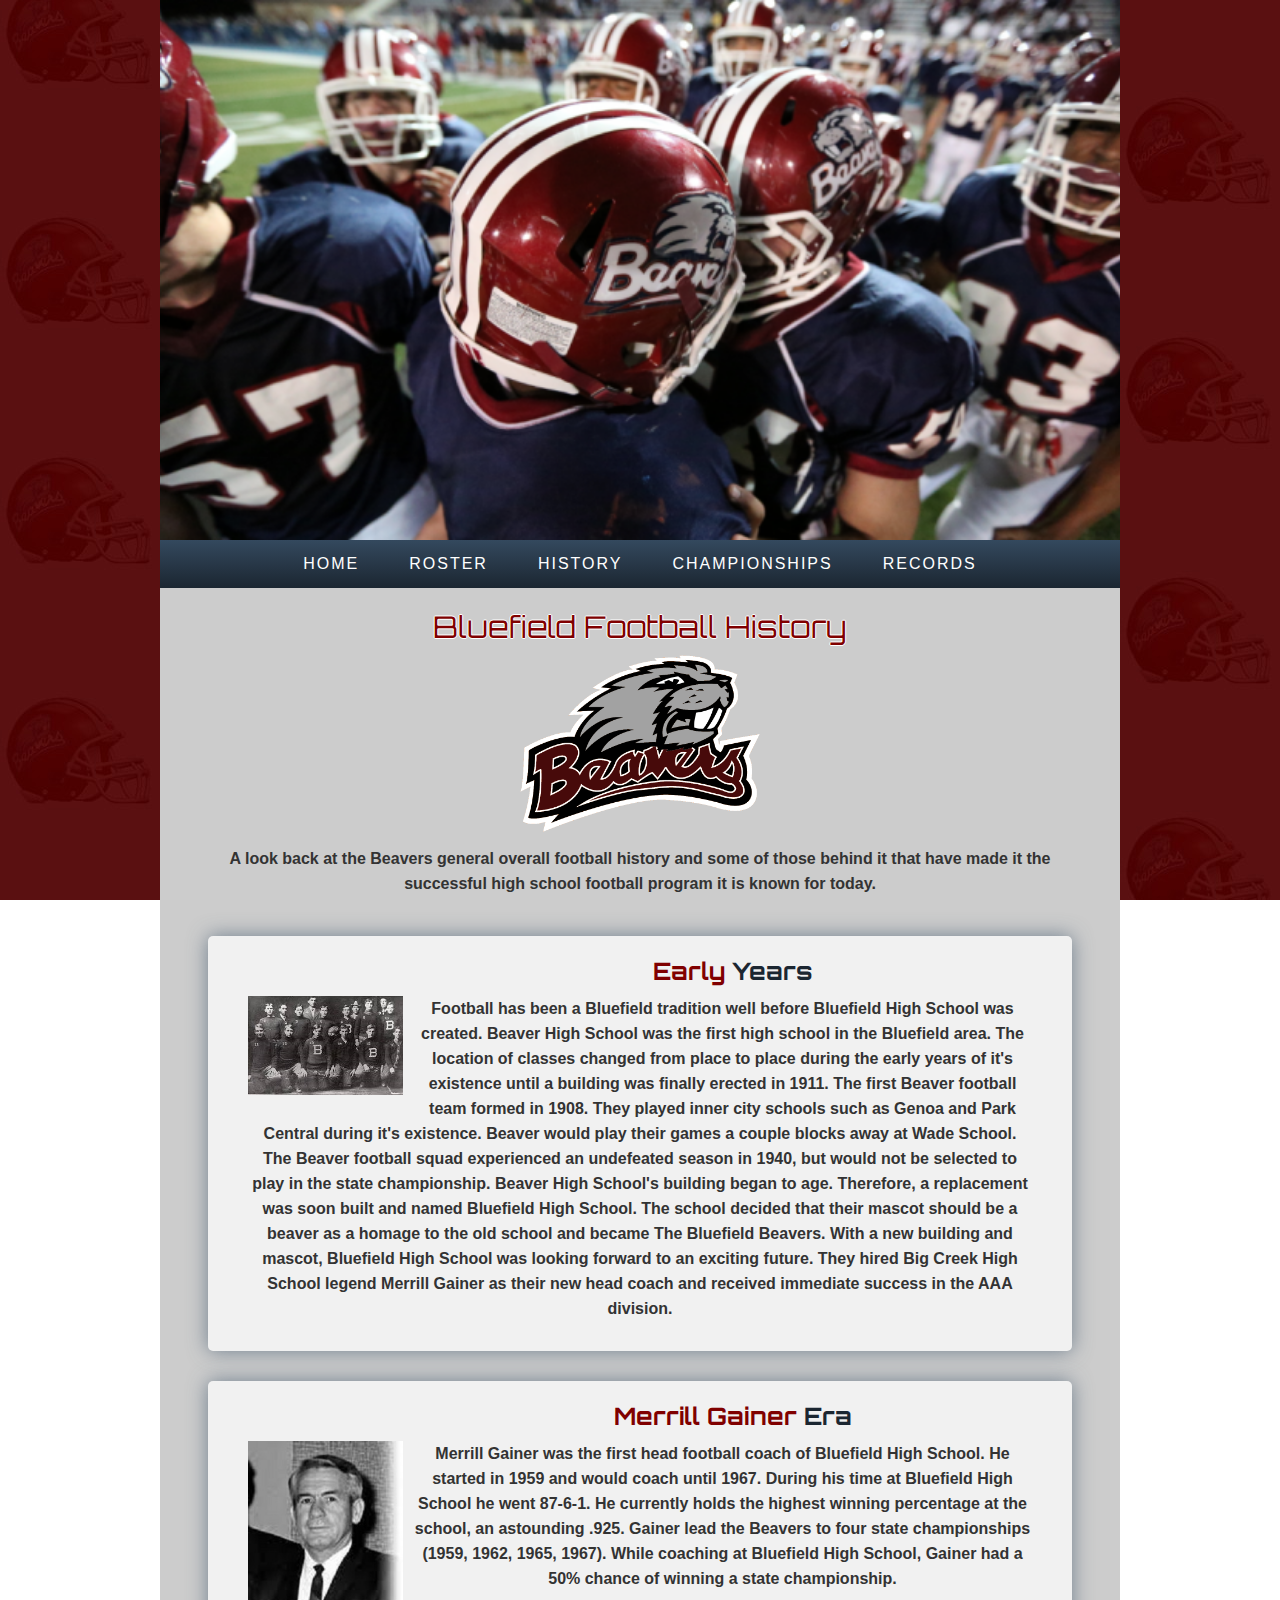
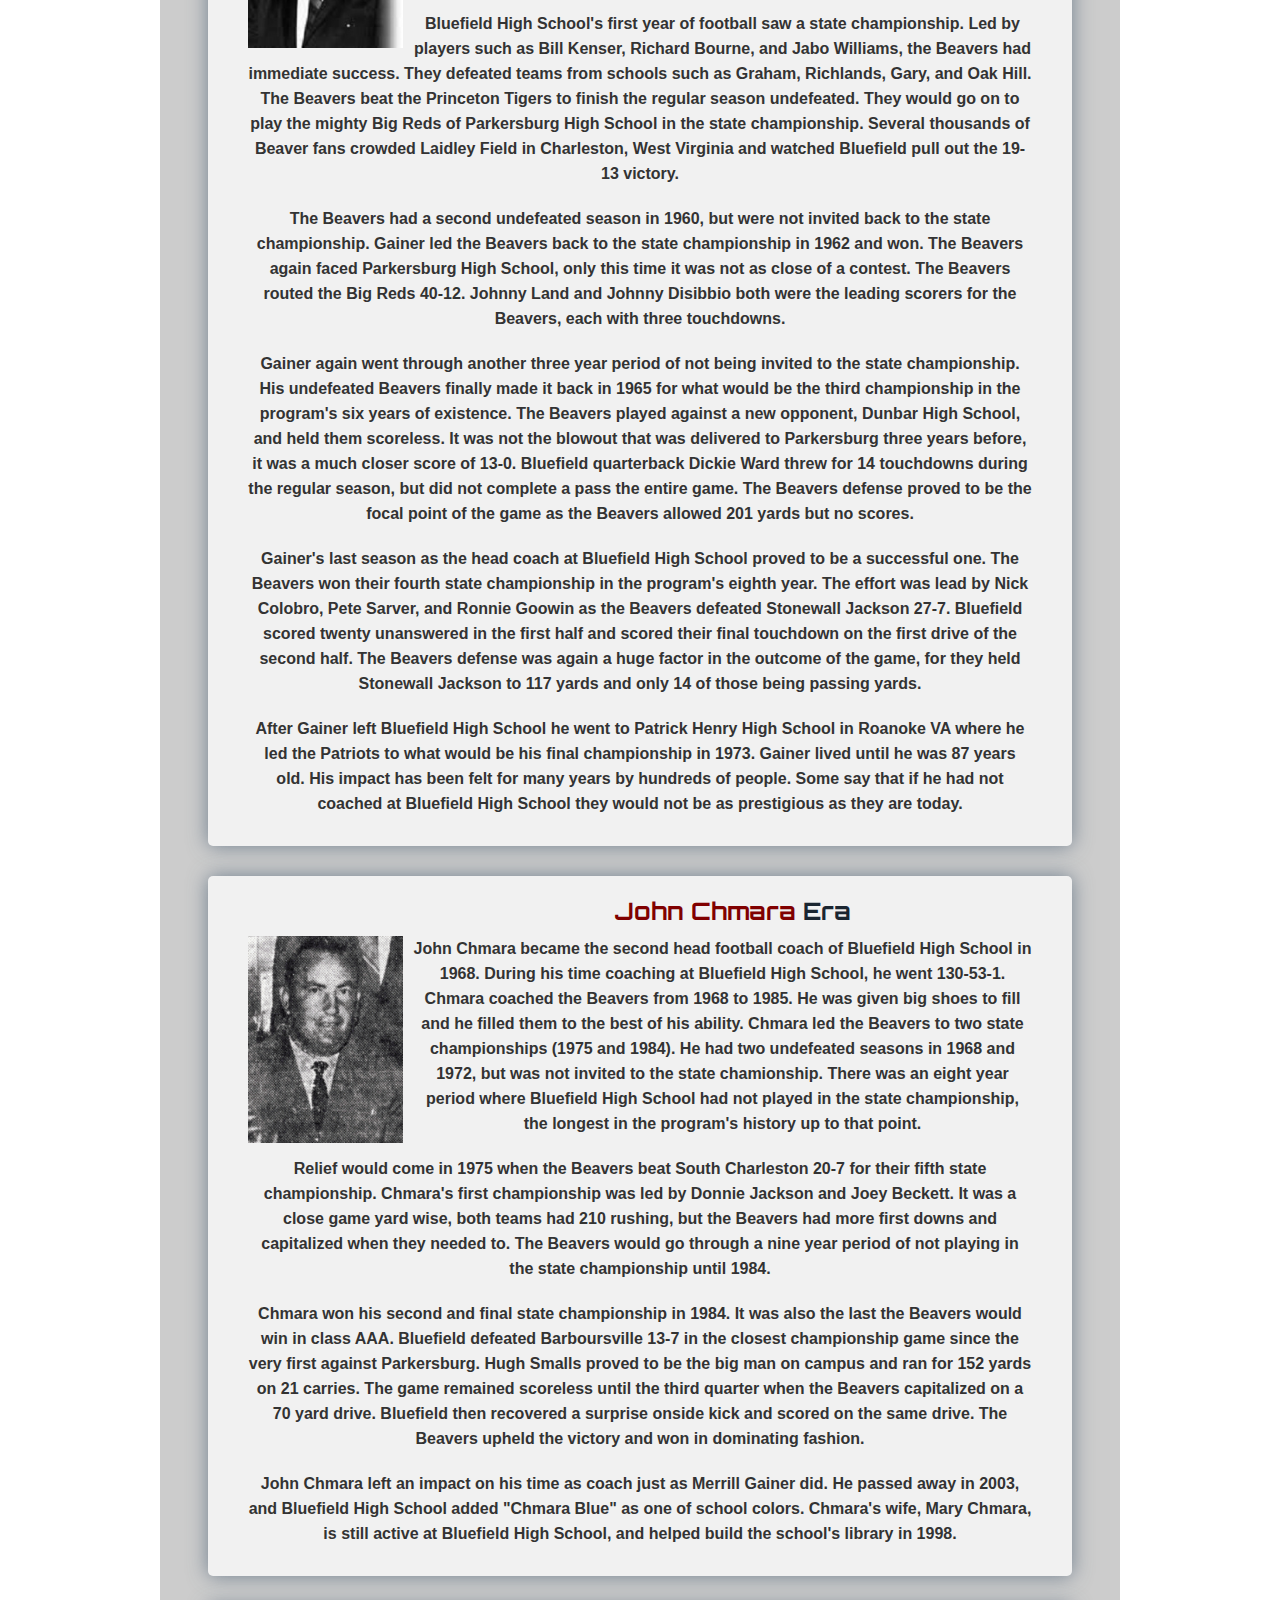
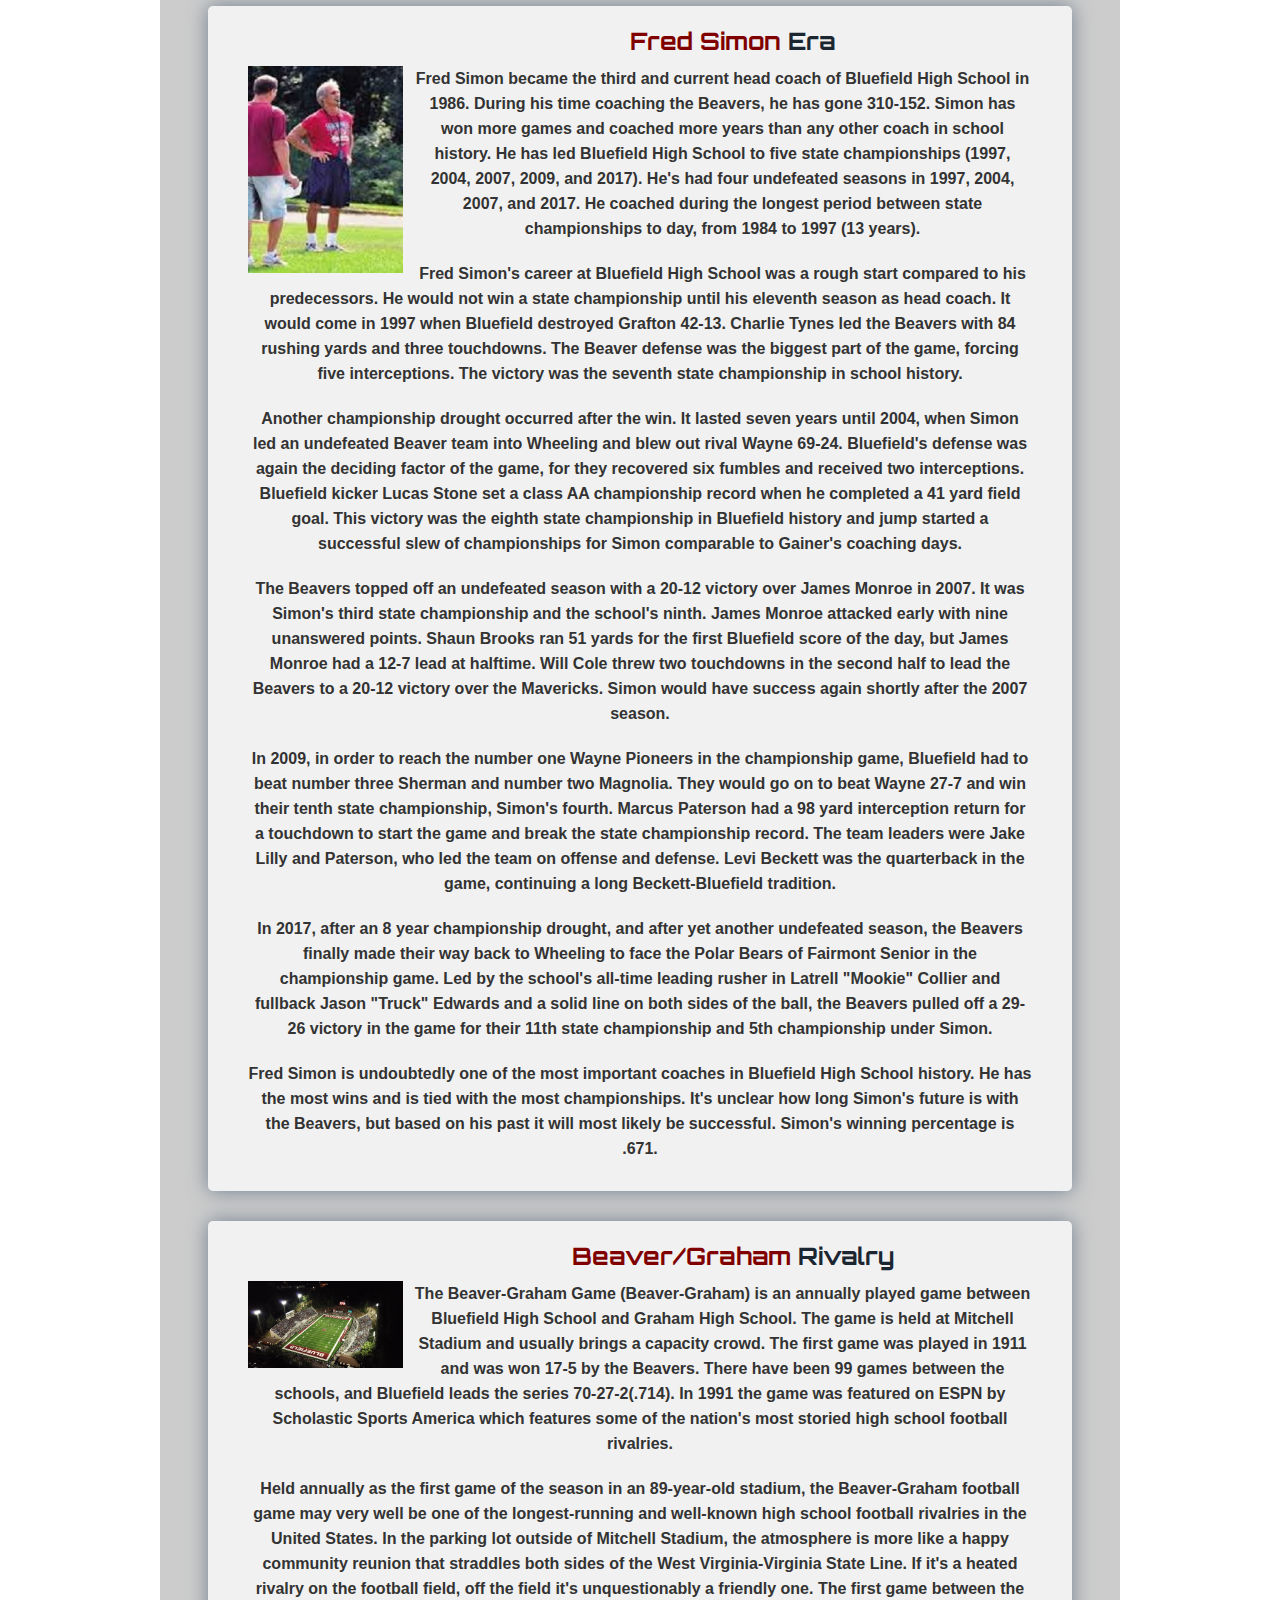
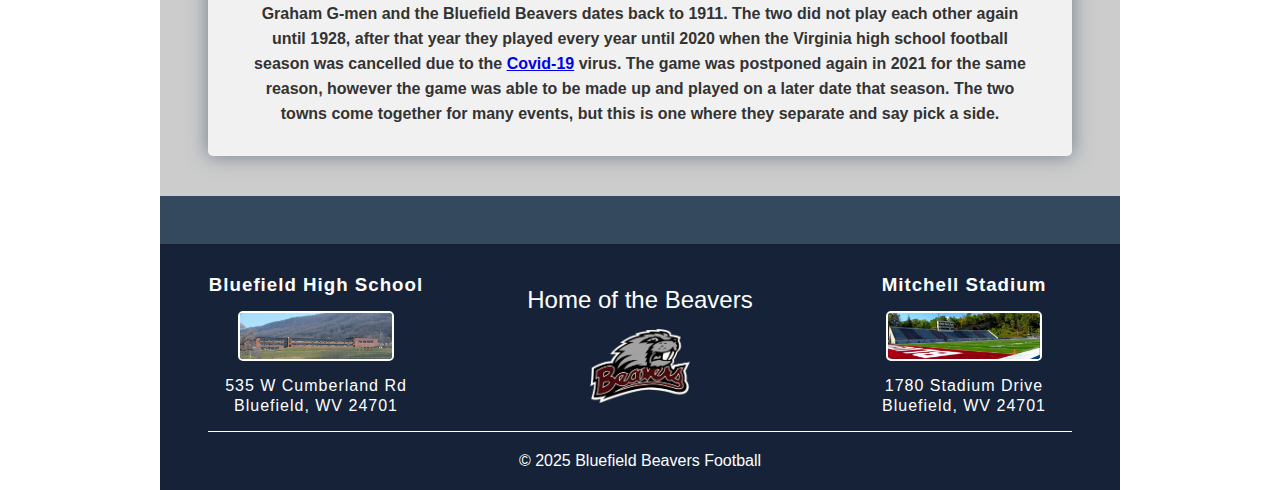
<file: history.htm>
<!DOCTYPE html>
<html lang="en">
  <head>
    <meta charset="UTF-8">
    <meta name="viewport" content="width=device-width, initial-scale=1.0">
    <meta http-equiv="X-UA-Compatible" content="ie=edge">
    <link rel="stylesheet" href="https://use.fontawesome.com/releases/v5.8.2/css/all.css"
    integrity="sha384-oS3vJWv+0UjzBfQzYUhtDYW+Pj2yciDJxpsK1OYPAYjqT085Qq/1cq5FLXAZQ7Ay"
    crossorigin="anonymous">
    <link rel="stylesheet" href="css/football.css">
    <title>Bluefield Beavers Football History</title>
  </head>
  <body>
     <!-- Header -->
    <div class="header-title"></div>
    <header class="main-header"></header>

    <!-- Navbar -->
    <nav>
      <div class="nav-container">
        <div class="btn" id="hamburger">
          <div class="bar"></div>
          <div class="bar"></div>
          <div class="bar"></div>
        </div>
      </div>
      <ul class="nav-links">
        <li><a href="index.htm" id="page">Home</a></li>
        <li><a href="roster.htm" id="page">Roster</a></li>
        <li><a href="history.htm" id="page">History</a></li>
        <li><a href="champions.htm" id="page">Championships</a></li>
         <li><a href="records.htm" id="page">Records</a></li>
      </ul>
    </nav>

    <section class="main-container">
      <h1>Bluefield Football History</h1> 
      <img src="Images/beavers-logo.png">
      <p class="general">
        A look back at the Beavers general overall football history and some of those behind it that have
        made it the successful high school football program it is known for today.
      </p>
 
      <div class="card">
        <img src="Images/early.jfif" class="img">
        <div>
          <h2>Early <span class="navy">Years</span></h2>
          <p>
            Football has been a Bluefield tradition well before Bluefield High School was created. Beaver
            High School was the first high school in the Bluefield area. The location of classes changed 
            from place to place during the early years of it's existence until a building was finally 
            erected in 1911. The first Beaver football team formed in 1908. They played inner city schools
            such as Genoa and Park Central during it's existence. Beaver would play their games a couple
            blocks away at Wade School. The Beaver football squad experienced an undefeated season in 1940, 
            but would not be selected to play in the state championship. Beaver High School's building
            began to age. Therefore, a replacement was soon built and named Bluefield High School. The 
            school decided that their mascot should be a beaver as a homage to the old school and became 
            The Bluefield Beavers. With a new building and mascot, Bluefield High School was looking 
            forward to an exciting future. They hired Big Creek High School legend Merrill Gainer as their
            new head coach and received immediate success in the AAA division.
          </p>
        </div>
      </div>

      <div class="card">
        <img src="Images/gainer.jpg">
        <div>
          <h2>Merrill Gainer <span class="navy">Era</span></h2>
          <p>
            Merrill Gainer was the first head football coach of Bluefield High School. He started in 1959
            and would coach until 1967. During his time at Bluefield High School he went 87-6-1. He 
            currently holds the highest winning percentage at the school, an astounding .925. Gainer lead
            the Beavers to four state championships (1959, 1962, 1965, 1967). While coaching at Bluefield 
            High School, Gainer had a 50% chance of winning a state championship.
          </p>
          <p>
            Bluefield High School's first year of football saw a state championship. Led by players such
            as Bill Kenser, Richard Bourne, and Jabo Williams, the Beavers had immediate success. They 
            defeated teams from schools such as Graham, Richlands, Gary, and Oak Hill. The Beavers beat
            the Princeton Tigers to finish the regular season undefeated. They would go on to play the
            mighty Big Reds of Parkersburg High School in the state championship. Several thousands of
            Beaver fans crowded Laidley Field in Charleston, West Virginia and watched Bluefield pull out
            the 19-13 victory.
          </p>
          <p>
            The Beavers had a second undefeated season in 1960, but were not invited back to the state 
            championship. Gainer led the Beavers back to the state championship in 1962 and won. The
            Beavers again faced Parkersburg High School, only this time it was not as close of a contest. 
            The Beavers routed the Big Reds 40-12. Johnny Land and Johnny Disibbio both were the leading 
            scorers for the Beavers, each with three touchdowns.
          </p>
          <p>
            Gainer again went through another three year period of not being invited to the state 
            championship. His undefeated Beavers finally made it back in 1965 for what would be the third
            championship in the program's six years of existence. The Beavers played against a new opponent, 
            Dunbar High School, and held them scoreless. It was not the blowout that was delivered to 
            Parkersburg three years before, it was a much closer score of 13-0. Bluefield quarterback 
            Dickie Ward threw for 14 touchdowns during the regular season, but did not complete a pass the
            entire game. The Beavers defense proved to be the focal point of the game as the Beavers allowed
            201 yards but no scores.
          </p>
          <p>
            Gainer's last season as the head coach at Bluefield High School proved to be a successful one.
            The Beavers won their fourth state championship in the program's eighth year. The effort was 
            lead by Nick Colobro, Pete Sarver, and Ronnie Goowin as the Beavers defeated Stonewall Jackson
            27-7. Bluefield scored twenty unanswered in the first half and scored their final touchdown on
            the first drive of the second half. The Beavers defense was again a huge factor in the outcome
            of the game, for they held Stonewall Jackson to 117 yards and only 14 of those being passing 
            yards.
          </p>
          <p>
            After Gainer left Bluefield High School he went to Patrick Henry High School in Roanoke VA 
            where he led the Patriots to what would be his final championship in 1973. Gainer lived until 
            he was 87 years old. His impact has been felt for many years by hundreds of people. Some say 
            that if he had not coached at Bluefield High School they would not be as prestigious as they 
            are today.
          </p>
        </div>
      </div>

      <div class="card">
        <img src="Images/chmara.png">
        <div>
          <h2>John Chmara <span class="navy">Era</span></h2>
          <p>
            John Chmara became the second head football coach of Bluefield High School in 1968. During
            his time coaching at Bluefield High School, he went 130-53-1. Chmara coached the Beavers from
            1968 to 1985. He was given big shoes to fill and he filled them to the best of his ability.
            Chmara led the Beavers to two state championships (1975 and 1984). He had two undefeated 
            seasons in 1968 and 1972, but was not invited to the state chamionship. There was an eight
            year period where Bluefield High School had not played in the state championship, the longest
            in the program's history up to that point.
          </p>
          <p>
            Relief would come in 1975 when the Beavers beat South Charleston 20-7 for their fifth state
            championship. Chmara's first championship was led by Donnie Jackson and Joey Beckett. It was
            a close game yard wise, both teams had 210 rushing, but the Beavers had more first downs and
            capitalized when they needed to. The Beavers would go through a nine year period of not 
            playing in the state championship until 1984.
          </p>
          <p>
            Chmara won his second and final state championship in 1984. It was also the last the Beavers
            would win in class AAA. Bluefield defeated Barboursville 13-7 in the closest championship 
            game since the very first against Parkersburg. Hugh Smalls proved to be the big man on campus
            and ran for 152 yards on 21 carries. The game remained scoreless until the third quarter when
            the Beavers capitalized on a 70 yard drive. Bluefield then recovered a surprise onside kick
            and scored on the same drive. The Beavers upheld the victory and won in dominating fashion.
          </p>
          <p>
            John Chmara left an impact on his time as coach just as Merrill Gainer did. He passed away 
            in 2003, and Bluefield High School added "Chmara Blue" as one of school colors. Chmara's
            wife, Mary Chmara, is still active at Bluefield High School, and helped build the school's 
            library in 1998.
          </p>
        </div>
      </div>

      <div class="card">
        <img src="Images/simon.jpg">
        <div>
          <h2>Fred Simon <span class="navy">Era</span></h2>
          <p>
            Fred Simon became the third and current head coach of Bluefield High School in 1986. During 
            his time coaching the Beavers, he has gone 310-152. Simon has won more games and coached 
            more years than any other coach in school history. He has led Bluefield High School to five
            state championships (1997, 2004, 2007, 2009, and 2017). He's had four undefeated seasons in
            1997, 2004, 2007, and 2017. He coached during the longest period between state championships
            to day, from 1984 to 1997 (13 years).
          </p>
          <p>
            Fred Simon's career at Bluefield High School was a rough start compared to his predecessors.
            He would not win a state championship until his eleventh season as head coach. It would come
            in 1997 when Bluefield destroyed Grafton 42-13. Charlie Tynes led the Beavers with 84 rushing
            yards and three touchdowns. The Beaver defense was the biggest part of the game, forcing five
            interceptions. The victory was the seventh state championship in school history.
          </p>
          <p>
            Another championship drought occurred after the win. It lasted seven years until 2004, when
            Simon led an undefeated Beaver team into Wheeling and blew out rival Wayne 69-24. Bluefield's
            defense was again the deciding factor of the game, for they recovered six fumbles and received
            two interceptions. Bluefield kicker Lucas Stone set a class AA championship record when he 
            completed a 41 yard field goal. This victory was the eighth state championship in Bluefield
            history and jump started a successful slew of championships for Simon comparable to Gainer's
            coaching days.
          </p>
          <p>
            The Beavers topped off an undefeated season with a 20-12 victory over James Monroe in 2007.
            It was Simon's third state championship and the school's ninth. James Monroe attacked early 
            with nine unanswered points. Shaun Brooks ran 51 yards for the first Bluefield score of the 
            day, but James Monroe had a 12-7 lead at halftime. Will Cole threw two touchdowns in the 
            second half to lead the Beavers to a 20-12 victory over the Mavericks. Simon would have 
            success again shortly after the 2007 season.
          </p>
          <p>
            In 2009, in order to reach the number one Wayne Pioneers in the championship game, Bluefield
            had to beat number three Sherman and number two Magnolia. They would go on to beat Wayne 27-7
            and win their tenth state championship, Simon's fourth. Marcus Paterson had a 98 yard 
            interception return for a touchdown to start the game and break the state championship record.
            The team leaders were Jake Lilly and Paterson, who led the team on offense and defense. Levi
            Beckett was the quarterback in the game, continuing a long Beckett-Bluefield tradition.
          </p>
          <p>
            In 2017, after an 8 year championship drought, and after yet another undefeated season, the
            Beavers finally made their way back to Wheeling to face the Polar Bears of Fairmont Senior in
            the championship game. Led by the school's all-time leading rusher in Latrell "Mookie" Collier
            and fullback Jason "Truck" Edwards and a solid line on both sides of the ball, the Beavers
            pulled off a 29-26 victory in the game for their 11th state championship and 5th championship
            under Simon.
          </p>
          <p>
            Fred Simon is undoubtedly one of the most important coaches in Bluefield High School history.
            He has the most wins and is tied with the most championships. It's unclear how long Simon's
            future is with the Beavers, but based on his past it will most likely be successful. Simon's
            winning percentage is .671.
          </p>
        </div>
      </div>

      <div class="card">
        <img src="Images/mitchell.jpg" class="img">
        <div>
          <h2>Beaver/Graham <span class="navy">Rivalry</span></h2>
          <p>
            The Beaver-Graham Game (Beaver-Graham) is an annually played game between Bluefield High School
            and Graham High School. The game is held at Mitchell Stadium and usually brings a capacity 
            crowd. The first game was played in 1911 and was won 17-5 by the Beavers. There have been 99
            games between the schools, and Bluefield leads the series 70-27-2(.714). In 1991 the game was
            featured on ESPN by Scholastic Sports America which features some of the nation's most storied
            high school football rivalries.
          </p>
          <p>
            Held annually as the first game of the season in an 89-year-old stadium, the Beaver-Graham
            football game may very well be one of the longest-running and well-known high school 
            football rivalries in the United States. In the parking lot outside of Mitchell Stadium, the
            atmosphere is more like a happy community reunion that straddles both sides of the West 
            Virginia-Virginia State Line. If it's a heated rivalry on the football field, off the field
            it's unquestionably a friendly one. The first game between the Graham G-men and the 
            Bluefield Beavers dates back to 1911. The two did not play each other again until 1928, 
            after that year they played every year until 2020 when the Virginia high school football 
            season was cancelled due to the <a href="https://www.who.int/health-topics/coronavirus#tab=tab_1" target="_blank">Covid-19</a> 
            virus. The game was postponed again in 2021 for the same reason, however the game was able
            to be made up and played on a later date that season. The two towns come together for many
            events, but this is one where they separate and say pick a side.
          </p>
        </div>
      </div>
    </section>
    
    <section class="icons-section">
      <div class="social-icons">
        <a href="https://www.facebook.com/Bluefield-Beavers-Football-112296280606404" target="_blank">
          <i class="fab fa-facebook-square fa-2x"></i>
        </a>
        <a href="https://twitter.com/beavernationfb?lang=en" target="_blank">
          <i class="fab fa-twitter-square fa-2x"></i>
        </a>
        <a href="https://www.youtube.com/user/fsimon12/videos" target="_blank">
          <i class="fab fa-youtube-square fa-2x"></i>
        </a>
      </div>
    </section>

    <!-- Footer -->
    <section class="footer">
      <div class="footer-top">
        <div class="footer-motto">
          <div class="address">
            <h3>Bluefield High School</h3>
            <img src="Images/bhs.jpg" alt="Bluefield High School">
            <p>535 W Cumberland Rd</p>
            <p>Bluefield, WV 24701</p>
          </div>
          <div class="footer-image">
            <h2>Home of the Beavers</h2>
            <img src="Images/beavers-logo.png" alt="Beavers Logo">
          </div>
          <div class="address">
            <h3>Mitchell Stadium</h3>
            <img src="Images/mitchell-4.jpg" alt="Mitchell Stadium">
            <p>1780 Stadium Drive</p>
            <p>Bluefield, WV 24701</p>
          </div>
        </div>
        <div class="footer-bottom">
          <p>&copy 2025 Bluefield Beavers Football</p>
        </div>
      </div>
    </section>

    <!-- Javascript --> 
    <script src="js/script.js"></script>
    
  </body>
</html>
</file>
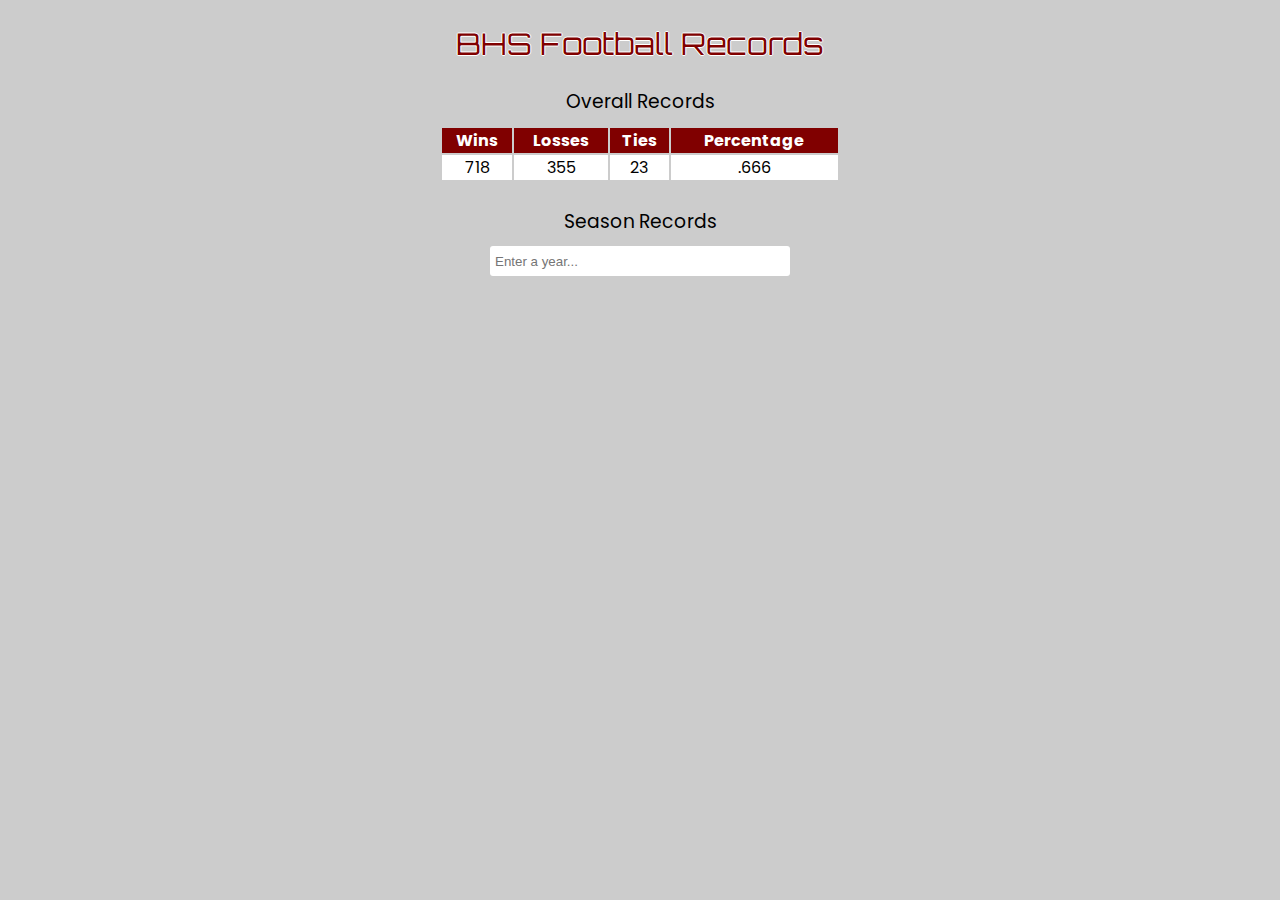
<file: records.htm>
<!DOCTYPE html>
<html lang="en">
  <head>
    <meta charset="UTF-8">
    <meta name="viewport" content="width=device-width, initial-scale=1.0">
    <meta http-equiv="X-UA-Compatible" content="ie=edge">
    <link rel="stylesheet" href="https://use.fontawesome.com/releases/v5.8.2/css/all.css"
    integrity="sha384-oS3vJWv+0UjzBfQzYUhtDYW+Pj2yciDJxpsK1OYPAYjqT085Qq/1cq5FLXAZQ7Ay"
    crossorigin="anonymous">
    <link rel="stylesheet" href="css/records.css">
    <title>Bluefield Beavers Football Records</title>
  </head>
  <body>
    <div class="container">
        <h1>BHS Football Records</h1>
        <h3>Overall Records</h3>
        <table class="table">
            <tr>
                <th scope="col">Wins</th>
                <th scope="col">Losses</th>
                <th scope="col">Ties</th>
                <th scope="col">Percentage</th>
            </tr>
            <tr>
                <td>718</td>
                <td>355</td>
                <td>23</td>
                <td>.666</td>
            </tr>
        </table>
        <div class="form-group">
            <h3>Season Records</h3>
            <input type="text" id="search" class="form-control" placeholder="Enter a year...">
        </div>
        <div id="match-list"></div>
    </div>

    <!-- Javascript --> 
    <script src="js/records.js"></script>
    <script src="js/script.js"></script>
    
    </body>
</html>
</file>
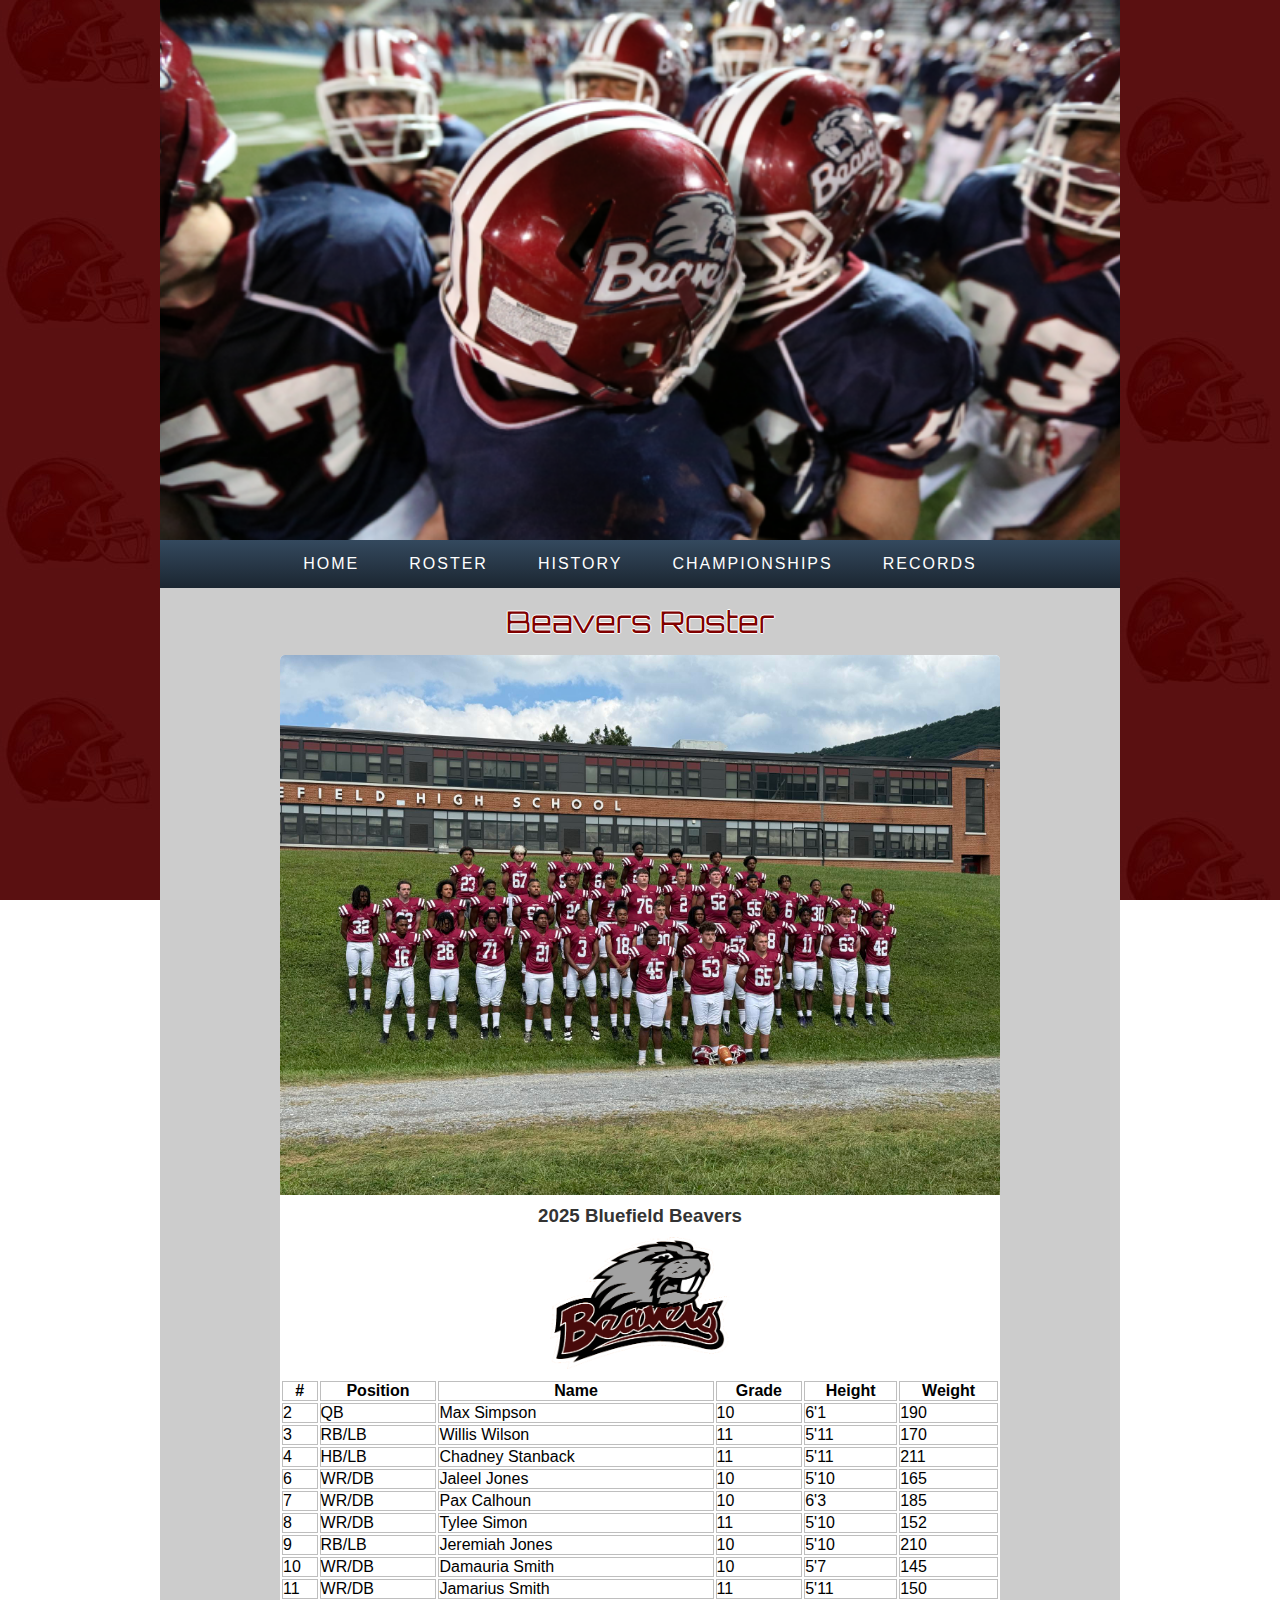
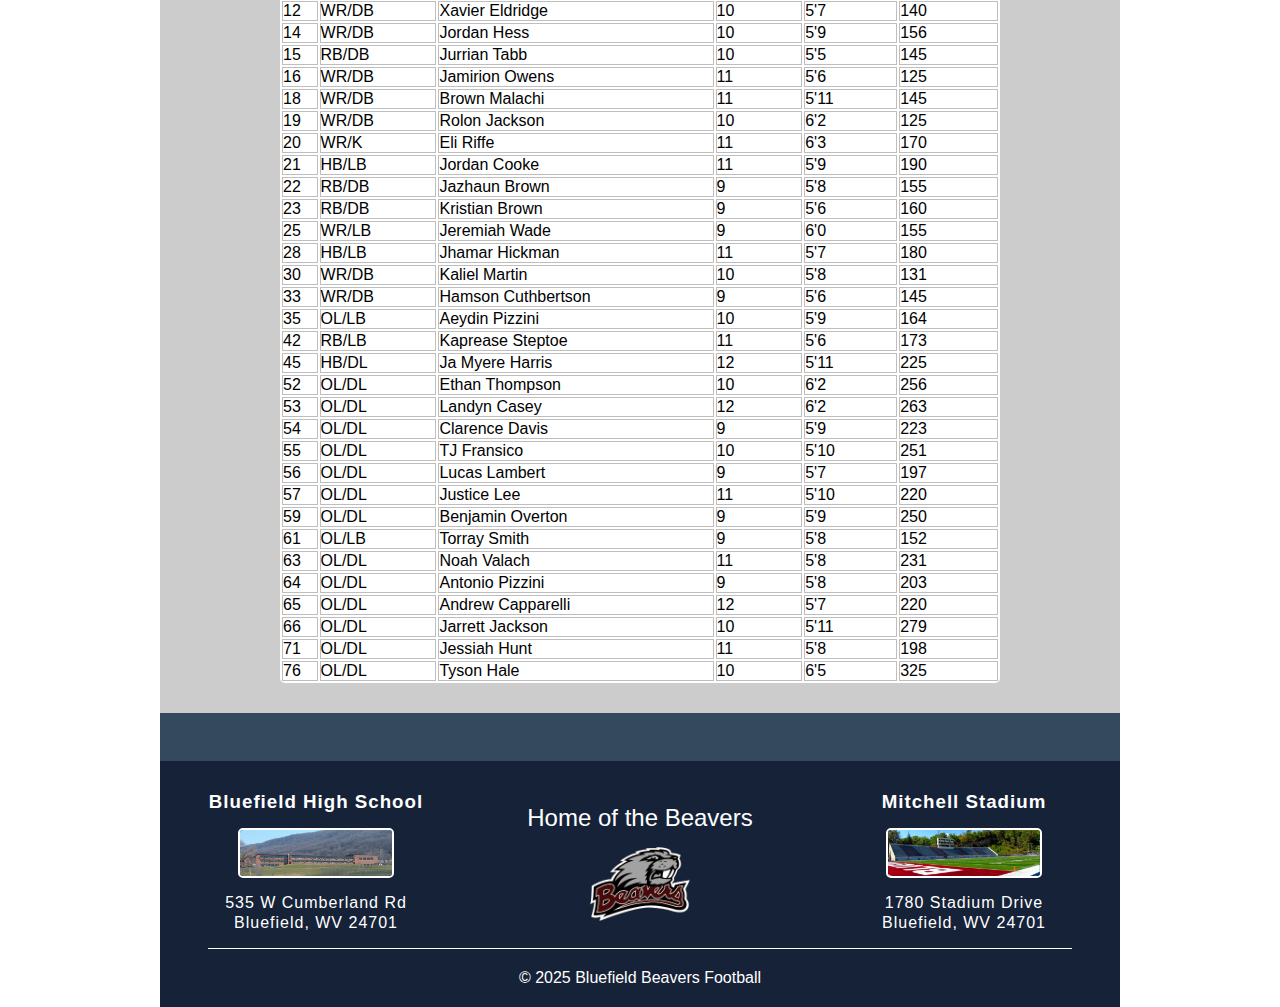
<file: roster.htm>
<!DOCTYPE html>
<html lang="en">
  <head>
    <meta charset="UTF-8">
    <meta name="viewport" content="width=device-width, initial-scale=1.0">
    <meta http-equiv="X-UA-Compatible" content="ie=edge">
    <link rel="stylesheet" href="https://use.fontawesome.com/releases/v5.8.2/css/all.css"
    integrity="sha384-oS3vJWv+0UjzBfQzYUhtDYW+Pj2yciDJxpsK1OYPAYjqT085Qq/1cq5FLXAZQ7Ay"
    crossorigin="anonymous">
    <link rel="stylesheet" href="css/football.css">
    <title>Bluefield Beavers Football Roster</title>
  </head>
  <body>
    <!-- Header -->
    <header class="main-header"></header>

    <!-- Navbar -->
    <nav>
      <div class="nav-container">
        <div class="btn" id="hamburger">
          <div class="bar"></div>
          <div class="bar"></div>
          <div class="bar"></div>
        </div>
      </div>
      <ul class="nav-links">
        <li><a href="index.htm" id="page">Home</a></li>
        <li><a href="roster.htm" id="page">Roster</a></li>
        <li><a href="history.htm" id="page">History</a></li>
        <li><a href="champions.htm" id="page">Championships</a></li>
         <li><a href="records.htm" id="page">Records</a></li>
      </ul>
    </nav>

    <section class="roster">
      <h1>Beavers Roster</h1>
      <div class="roster-list">
        <img src="Images/team.jpg">
        <table>
        <h3>2025 Bluefield Beavers</h3>
        <img src="Images/beavers-logo.png" class="img-2">
        <tr>
            <th scope="col">#</th>
            <th scope="col">Position</th>
            <th scope="col">Name</th>
            <th scope="col">Grade</th>
            <th scope="col">Height</th>
            <th scope="col">Weight</th>
        </tr>
        <tr>
            <td>2</td>
            <td>QB</td>
            <td>Max Simpson</td>
            <td>10</td>
            <td>6'1</td>
            <td>190</td>
        </tr>
        <tr>
            <td>3</td>
            <td>RB/LB</td>
            <td>Willis Wilson</td>
            <td>11</td>
            <td>5'11</td>
            <td>170</td>
        </tr>
        <tr>
            <td>4</td>
            <td>HB/LB</td>
            <td>Chadney Stanback</td>
            <td>11</td>
            <td>5'11</td>
            <td>211</td>
       </tr>
        <tr>
            <td>6</td>
            <td>WR/DB</td>
            <td>Jaleel Jones</td>
            <td>10</td>
            <td>5'10</td>
            <td>165</td>
        </tr>
        <tr>
            <td>7</td>
            <td>WR/DB</td>
            <td>Pax Calhoun</td>
            <td>10</td>
            <td>6'3</td>
            <td>185</td>
        </tr>
        <tr>
            <td>8</td>
            <td>WR/DB</td>
            <td>Tylee Simon</td>
            <td>11</td>
            <td>5'10</td>
            <td>152</td>
        </tr>
        <tr>
            <td>9</td>
            <td>RB/LB</td>
            <td>Jeremiah Jones</td>
            <td>10</td>
            <td>5'10</td>
            <td>210</td>
        </tr>
        <tr>
            <td>10</td>
            <td>WR/DB</td>
            <td>Damauria Smith</td>
            <td>10</td>
            <td>5'7</td>
            <td>145</td>
        </tr>
        <tr>
            <td>11</td>
            <td>WR/DB</td>
            <td>Jamarius Smith</td>
            <td>11</td>
            <td>5'11</td>
            <td>150</td>
        </tr>
        <tr>
            <td>12</td>
            <td>WR/DB</td>
            <td>Xavier Eldridge</td>
            <td>10</td>
            <td>5'7</td>
            <td>140</td>
        </tr>
        <tr>
            <td>14</th>
            <td>WR/DB</td>
            <td>Jordan Hess</td>
            <td>10</td>
            <td>5'9</td>
            <td>156</td>
        </tr>
        <tr>
            <td>15</td>
            <td>RB/DB</td>
            <td>Jurrian Tabb</td>
            <td>10</td>
            <td>5'5</td>
            <td>145</td>
        </tr>
        <tr>
            <td>16</td>
            <td>WR/DB</td>
            <td>Jamirion Owens</td>
            <td>11</td>
            <td>5'6</td>
            <td>125</td>
        </tr>
        <tr>
            <td>18</td>
            <td>WR/DB</td>
            <td>Brown Malachi</td>
            <td>11</td>
            <td>5'11</td>
            <td>145</td>
        </tr>
        <tr>
            <td>19</td>
            <td>WR/DB</td>
            <td>Rolon Jackson</td>
            <td>10</td>
            <td>6'2</td>
            <td>125</td>
        </tr>
        <tr>
            <td>20</td>
            <td>WR/K</td>
            <td>Eli Riffe</td>
            <td>11</td>
            <td>6'3</td>
            <td>170</td>
        </tr>
        <tr>
            <td>21</td>
            <td>HB/LB</td>
            <td>Jordan Cooke</td>
            <td>11</td>
            <td>5'9</td>
            <td>190</td>
        </tr>
        <tr>
            <td>22</td>
            <td>RB/DB</td>
            <td>Jazhaun Brown</td>
            <td>9</td>
            <td>5'8</td>
            <td>155</td>
        </tr>
        <tr>
            <td>23</td>
            <td>RB/DB</td>
            <td>Kristian Brown</td>
            <td>9</td>
            <td>5'6</td>
            <td>160</td>
        </tr>
        <tr>
            <td>25</td>
            <td>WR/LB</td>
            <td>Jeremiah Wade</td>
            <td>9</td>
            <td>6'0</td>
            <td>155</td>
        </tr>
        <tr>
            <td>28</td>
            <td>HB/LB</td>
            <td>Jhamar Hickman</td>
            <td>11</td>
            <td>5'7</td>
            <td>180</td>
        </tr>
        <tr>
            <td>30</td>
            <td>WR/DB</td>
            <td>Kaliel Martin</td>
            <td>10</td>
            <td>5'8</td>
            <td>131</td>
        </tr>
        <tr>
            <td>33</td>
            <td>WR/DB</td>
            <td>Hamson Cuthbertson</td>
            <td>9</td>
            <td>5'6</td>
            <td>145</td>
        </tr>
        <tr>
            <td>35</td>
            <td>OL/LB</td>
            <td>Aeydin Pizzini</td>
            <td>10</td>
            <td>5'9</td>
            <td>164</td>
        </tr>
        <tr>
            <td>42</td>
            <td>RB/LB</td>
            <td>Kaprease Steptoe</td>
            <td>11</td>
            <td>5'6</td>
            <td>173</td>
        </tr>
        <tr>
            <td>45</td>
            <td>HB/DL</td>
            <td>Ja Myere Harris</td>
            <td>12</td>
            <td>5'11</td>
            <td>225</td>
        </tr>
        <tr>
            <td>52</td>
            <td>OL/DL</td>
            <td>Ethan Thompson</td>
            <td>10</td>
            <td>6'2</td>
            <td>256</td>
        </tr>
        <tr>
            <td>53</td>
            <td>OL/DL</td>
            <td>Landyn Casey</td>
            <td>12</td>
            <td>6'2</td>
            <td>263</td>
        </tr>
        <tr>
            <td>54</td>
            <td>OL/DL</td>
            <td>Clarence Davis</td>
            <td>9</td>
            <td>5'9</td>
            <td>223</td>
        </tr>
        <tr>
            <td>55</td>
            <td>OL/DL</td>
            <td>TJ Fransico</td>
            <td>10</td>
            <td>5'10</td>
            <td>251</td>
        </tr>
        <tr>
            <td>56</td>
            <td>OL/DL</td>
            <td>Lucas Lambert</td>
            <td>9</td>
            <td>5'7</td>
            <td>197</td>
        </tr>
        <tr>
            <td>57</td>
            <td>OL/DL</td>
            <td>Justice Lee</td>
            <td>11</td>
            <td>5'10</td>
            <td>220</td>
        </tr>
        <tr>
            <td>59</td>
            <td>OL/DL</td>
            <td>Benjamin Overton</td>
            <td>9</td>
            <td>5'9</td>
            <td>250</td>
        </tr>
        <tr>
            <td>61</td>
            <td>OL/LB</td>
            <td>Torray Smith</td>
            <td>9</td>
            <td>5'8</td>
            <td>152</td>
        </tr>
        <tr>
            <td>63</td>
            <td>OL/DL</td>
            <td>Noah Valach</td>
            <td>11</td>
            <td>5'8</td>
            <td>231</td>
        </tr>
        <tr>
            <td>64</td>
            <td>OL/DL</td>
            <td>Antonio Pizzini</td>
            <td>9</td>
            <td>5'8</td>
            <td>203</td>
        </tr>
        <tr>
            <td>65</td>
            <td>OL/DL</td>
            <td>Andrew Capparelli</td>
            <td>12</td>
            <td>5'7</td>
            <td>220</td>
        </tr>
        <tr>
            <td>66</td>
            <td>OL/DL</td>
            <td>Jarrett Jackson</td>
            <td>10</td>
            <td>5'11</td>
            <td>279</td>
        </tr>
        <tr>
            <td>71</td>
            <td>OL/DL</td>
            <td>Jessiah Hunt</td>
            <td>11</td>
            <td>5'8</td>
            <td>198</td>
        </tr>
        <tr>
            <td>76</td>
            <td>OL/DL</td>
            <td>Tyson Hale</td>
            <td>10</td>
            <td>6'5</td>
            <td>325</td>
        </tr>
      </table>
     </div>
    </section>
    
    <section class="icons-section">
      <div class="social-icons">
        <a href="https://www.facebook.com/Bluefield-Beavers-Football-112296280606404" target="_blank">
          <i class="fab fa-facebook-square fa-2x"></i>
        </a>
        <a href="https://twitter.com/beavernationfb?lang=en" target="_blank">
          <i class="fab fa-twitter-square fa-2x"></i>
        </a>
        <a href="https://www.youtube.com/user/fsimon12/videos" target="_blank">
          <i class="fab fa-youtube-square fa-2x"></i>
        </a>
      </div>
    </section>

    <!-- Footer -->
    <section class="footer">
      <div class="footer-top">
        <div class="footer-motto">
          <div class="address">
            <h3>Bluefield High School</h3>
            <img src="Images/bhs.jpg" alt="Bluefield High School">
            <p>535 W Cumberland Rd</p>
            <p>Bluefield, WV 24701</p>
          </div>
          <div class="footer-image">
            <h2>Home of the Beavers</h2>
            <img src="Images/beavers-logo.png" alt="Beavers Logo">
          </div>
          <div class="address">
            <h3>Mitchell Stadium</h3>
            <img src="Images/mitchell-4.jpg" alt="Mitchell Stadium">
            <p>1780 Stadium Drive</p>
            <p>Bluefield, WV 24701</p>
          </div>
        </div>
        <div class="footer-bottom">
          <p>&copy 2025 Bluefield Beavers Football</p>
        </div>
      </div>
    </section>

    <!-- Javascript --> 
    <script src="js/script.js"></script>
    
  </body>
</html>
</file>
<file: css/football.css>
@import url('schedule.css');
@import url('roster.css');
@import url('history.css');
@import url('champions.css');
@import url('articles.css');

@import url('https://fonts.googleapis.com/css2?family=Orbitron&display=swap');

:root {
   --Beckley: #551111;
   --FrankfortLight: #97d2ff;
   --FrankfortDark: #00183d;
   --GeorgeWythe: #590a27;
   --GeorgeWythe-grey: #a3a0a7;
   --Graham: #d9a827;
   --Graham-Red: #6b0e16;
   --Giles: #ff001b;
   --grayson-county: #0c0c5f;
   --Greenbrier-East-Green: #024911;
   --Greenbrier-East-Yellow: #fec425;
   --Independence: #002244;
   --JamesMonroe: #492e62;
   --MidlandTrail: #131f45;
   --MingoCentral: #64b5f4;
   --NicholasCounty: #b6ac72;
   --NorthMarion: #bbbbbb;
   --OakGlen: #62ccff;
   --OakHill: #cc0000;
   --PhilipBarbour: #091837;
   --Pikeview: #000;
   --Pikeview-Red: #bb2222;
   --PointPleasant: #eb0700;
   --PointPleasant-Grey: #7d888c;
   --Princeton: #002b93;
   --Pulaski: #9b052a;
   --Richlands: #000066;
   --Ridgeview: #4499cc;
   --Riverview: #331166;
   --SouthHarrison: #ff4617;
   --Tazewell: #338822;
}

* {
   margin: 0;
   padding: 0;
}

body {
  font-family: 'Roboto', sans-serif;
  background-image: url("../Images/helmet images.jpg");
  background-repeat: repeat;
  background-attachment: fixed;
  background-position: center;
}

/* Header */
/*.header-title h1 {
   background: linear-gradient(#1B2631,#34495E);
   color: #fff;
   text-shadow: -1px 0 maroon, 0 1px maroon, 1px 0 maroon, 0 -1px maroon;
   width: 75%;
   margin: auto;
   padding: 5px 0;
}*/

.main-header {
   background: url('../Images/header-img.png') no-repeat center center/cover;
   width: 75%;
   height: 60vh; 
   margin: auto;
}

@media (max-width: 1024px) {
   .main-header {
      height: 55vh;
   }
}

@media (max-width: 820px) {
   .main-header { 
      width: 100%;
      height: 35vh;
   }
   .header-title h1 {
      width: 100%;
      font-size: 18px;
   }
}

@media (max-width: 600px) {
   .main-header {
      width: 100%;
      height: 25vh;
   }
   .header-title h1 {
      width: 100%;
      font-size: 18px;
   }
}

/* Navbar */
nav {
   background: linear-gradient(#34495E,#1B2631);
   width: 75%;
   margin: auto;
   padding: 15px 0;
}

.nav-links {
   display: flex;
   justify-content: center;
   align-items: center;
   list-style: none;
}

.nav-links a {
   text-decoration: none;
   text-transform: uppercase;
   font-weight: 300;
   color: #fff;
   letter-spacing: 2px;
   margin: 0 25px;
   -webkit-tap-highlight-color: transparent;
   -webkit-touch-callout: none;
   -webkit-user-select: none;
   -khtml-user-select: none;
   -moz-user-select: none;
   -ms-user-select: none;
   user-select: none;
   transition: 0.2s ease;
}

@media (max-width: 820px) {
   nav {
      width: 100%;
   }
}

@media (max-width: 600px) {
   .nav-container {
      display: flex;
      justify-content: end;
   }

   .nav-links {
      display: block;
      background: #1B2631;
      width: 100%;
      height: 0;
      overflow: hidden;
      transition: all 0.3s linear;
      transform: translateY(15px);
   }

   .nav-links a {
      display: block;
      padding: 10px 0;
   }

   .nav-container .btn {
      width: 35px;
      height: 35px;
      display: flex;
      flex-direction: column;
      margin-right: 1.5rem;
   }

   .nav-container .btn .bar {
      background: #fff;
      width: 100%;
      height: 3px;
      margin: 4px 0;
      border-radius: 5px;
      transition: transform .6s, opacity .8s, top .6s;
   }

   .cross .bar:nth-child(2) {
      opacity: 0;
  }
  
  .cross .bar:first-child {
      transform: rotate(-45deg) translate(-6px, 9px);
  }
  
  .cross .bar:last-child {
      transform: rotate(45deg) translate(-6px, -9px);
  }

  .show-links {
      height: 12rem;
  }
}

/* Beavers Banner Image */
.beavers-logo {
   background: #fff; 
   width: 75%;
   margin: auto;
}

.beavers-logo img {
   display: block;
   margin-left: auto;
   margin-right: auto;
   width: 100%;
}

@media (max-width: 820px) {
   .beavers-logo {
      width: 100%;
   }
}

/* Championships Container */
.top-container {
   display: flex;
   flex-direction: column;
   justify-content: center;
   align-items: center;
   background: #fff;
   width: 75%;  
   margin: auto;
} 

.top-container p {
   margin-top: 10px;
   font-weight: bold;
   color: #333;
}

@media (max-width: 820px) {
 .beavers-logo {
    width: 100%;
 }

 .top-container {
      width: 100%;
   }
}

/* Fight Song Audio Player */
#audio, #audio-2 {
   background: #fff;
   width: 75%;
   margin: auto;
   padding: 10px 0;
   margin: 10px 0;
 }
 
 #audio, #audio-2 h5 {
   text-align: center;
 }
 
 div audio {
   display: block;
   margin: 10px auto;
   height: 25px;
   border-radius: 50px;
   box-shadow: 2px 2px 5px rgb(0, 0, 0, 0.5);
   outline: none;
 }
 
 @media (max-width: 600px) {
   #audio {
     width: 75%;
   }
 }
 
 @media (max-width: 400px) {
   div audio {
     width: 75%;
   }
 }
 
/* Countdown Timer */
.countdown {
   width: 75%;
   background: linear-gradient(rgba(0,0,0,0.8),rgba(0,0,0,0.8)),url('../Images/mitchell.jpg') no-repeat center center/cover;
   margin: auto;
   justify-content: center;
   text-align: center;
   padding: 30px 0;
}

.countdown h1 {
   font-size: 2rem;
}

.teams {
   width: 100%;
   margin: auto;
   display: flex;
   justify-content: center;
   align-items: center;
}

.opponent-text {
   color: var(--FrankfortLight);
   font-weight: 100;
   text-shadow: -1px 0 #00183d, 0 1px #00183d, 1px 0 #00183d, 0 -1px #00183d;
}

.team-card {
   width: 35%;
}

.team-card img {
   width: 50%;
}

.team-card .opponent-img {
   width: 40%;
}

.card-text {
   margin-top: 10px;
}

#home-text {
   margin-top: 20px;
}

.team-card h2 {
   color: #fff;
   margin: 3px 0;
}

/*.team-3 {
   color: #000;
   font-weight: 100;
   margin: 40px 0px 20px;
   text-shadow: -1px 0 white, 0 1px white, 1px 0 white, 0 -1px white;
}*/

.vs {
   font-size: 1.5rem;    
   color: #fff;
   font-weight: bold;
   margin: 20px 40px;
} 

.date {
   color: #fff;
   margin-top: 20px;
}

.date h2 {
   font-family: 'Roboto', sans-serif;
}

.date h3 {
   margin-top: 5px;
}

.date p {
   font-weight: bold;
   margin: 3px 0;
}

.watch {
   font-family: 'Roboto', sans-serif;
   width: 25%;
   margin: 15px auto;
   border: double #fff;
   border-radius: 5px;
   padding: 10px 0;
}

.watch h4 {
   color: #fff;
   font-size: 1.3rem;
}

.watch a {
   color: #ccc;
   text-decoration: none;
   text-transform: uppercase;
   cursor: pointer;
}

.watch a:hover {
   text-decoration: underline;
}

#clockdiv { 
   margin: 20px 0;
   font-family: 'Orbitron', sans-serif; 
   color: #fff; 
   display: inline-block; 
   font-weight: 100; 
   text-align: center; 
   font-size: 30px;
 } 

#clockdiv > div { 
   padding: 10px; 
   border-radius: 3px; 
   background: maroon;
   border: 2px solid #fff; 
   display: inline-block; 
}
 
#clockdiv div > span { 
   padding: 15px; 
   border-radius: 3px; 
   background: #1B2631;
   display: inline-block; 
}

smalltext { 
   padding-top: 5px; 
   font-size: 16px; 
}

@media (max-width: 1024px) {
   #clockdiv {
      font-size: 24px;
   }
   
   .watch {
       width: 35%;
   }
}

@media (max-width:820px) {
   #home-text {
      margin-top: 18px;
   }

   .countdown {
      width: 100%;
   }

   #clockdiv {
      font-size: 16px;
   }
}

@media (max-width: 670px) {
   #clockdiv {
      display: flex;
      font-size: 10px;
      margin-left: auto;
      margin-right: auto;
      display: block;
   }

   .teams {
      width: 100%;
   }

  .team-card img {
     width: 75%;
  }

  .team-card .opponent-img {
     width: 65%;
  }

  .team-card h1 {
     font-size: 1.2rem;
  }
  
  .watch {
      width: 70%;
  }
}

@media (max-width: 450px) {
   .team-card h1 {
      font-size: 1rem;
   }

   .team-card h2 {
      font-size: 0.9rem; 
   }
}

/* Playoff Bracket */
.playoff-bracket {
   width: 75%;
   margin: auto;
   padding: 0;
}

.playoff-bracket img {
   width: 100%;
   display: block;
}

@media (max-width: 820px) {
   .playoff-bracket {
      width: 100%;
   }
}

/* Banner */
.banner {
   background: url('../Images/banner-pic.jpg') no-repeat center center/cover;
   width: 75%;
   margin: auto;
   height: 60vh;
}

.banner-text {
   display: flex;
   justify-content: space-between;
   margin-left: 75px;
}

.banner-text h1 {
   margin: 15px 100px;
}

@media (max-width: 1024px) {
   .banner {
      height: 50vh;
   }

   .banner h1 {
      display: none;
   }
}

@media (max-width: 912px) {
   .banner {
      width: 100%;
      height: 27vh;
   }
}

@media (max-width: 600px) {
   .banner {
      width: 100%;
      height: 25vh;
   }
}

@media (max-width: 400px) {
   .banner {
      height: 20vh;
   }
}

/* Icons Section */
.icons-section {
   width: 75%;
   margin: auto;
}

.icons-section .social-icons {
   background: #34495e;
   margin: auto;
   display: flex;
   justify-content: center;
   align-items: center;
   padding: 15px;
}

.icons-section .social-icons p {
   margin: 0 10px;
   color: #f1f1f1;
}

.icons-section .social-icons i {
   color: #fff;
   margin: 0 15px;
}

@media (max-width: 912px) {
   .icons-section {
      width: 100%;
   }
}

/* Footer */
.footer {
   width: 75%;
   margin: auto;
}

.footer-top {
   background: #152238;
   width: 100%;
   margin: auto;
   padding-top: 15px;
}

.footer-top h4 {
   text-align: center;
   color: #fff;
   font-weight: 300;
}

.footer-top .links-container {
   display: flex;
   justify-content: center;
   align-items: center;
   margin-top: 30px;
}

.footer-top .links-container .link {
   display: flex;
   flex-direction: column;
   border-right: 1px solid #fff;
}

.footer-top .links-container .link:last-child {
   border-right: none;
}

.footer-top .links-container .link img:hover,
.footer-top .links-container .link a:hover {
   transform: translateY(-10px);
}

.footer-top .links-container .link img,
.footer-top .links-container .link a {
   transition: transform 250ms;
}

.footer-top .links-container .link a {
   color: #fff;
   text-decoration: none;
   text-align: center;
}

.footer-top .links-container .link img {
   position: relative;
   width: 55%;
   border-radius: 10px;
   box-shadow: 10px 5px 5px rgba(0,0,0,0.8);
}

.footer-top .links-container .link p {
   margin-top: 10px;
}

.footer-line {
   background: #fff;
   width: 90%;
   height: 1px;
   margin: auto;
   margin-top: 50px;
}

.footer-motto {
   margin: 15px auto;
   display: flex;
   justify-content: center;
   align-items: center;
   color: #fff;
}

.footer-motto h2 {
   font-family: 'Roboto', sans-serif;
   font-weight: 500;
   text-align: center;
}

.footer-motto h4 {
   display: none;
}

.footer-motto .address {
   margin: auto;
   width: 25%;
}

.footer .address h3 {
   margin-bottom: 5px;
   letter-spacing: 1px;
   text-align: center;
   font-weight: bold;
}

.footer-motto .address img {
   width: 65%;
   display: block;
   margin: 15px auto;
   border-radius: 5px;
   border: 2px solid #fff;
}

.footer .address p {
   letter-spacing: 1px;
   line-height: 20px;
   text-align: center;
}

.footer-motto .footer-image {
   display: flex;
   flex-direction: column;
   width: 35%;
}

.footer-motto .footer-image img {
   display: block;
   margin: auto;
   margin-top: 15px;
   width: 30%;
   border-radius: 5px;
}

.footer-motto .footer-image .text-img {
   width: 75%;
}

.footer-motto .footer-image p {
   text-align: center;
}

.footer-bottom {
   width: 90%;
   margin: auto;
   margin-top: 10px;
   border-top: 1px solid #fff;
   padding: 20px 0;
}

.footer-bottom p {
   text-align: center;
   color: #fff;
}

@media (max-width: 912px) {
   .footer {
      width: 100%;
   }
}

@media (max-width: 600px) {
   .footer-top .links-container {
      flex-direction: column;
   }

   .footer-top .links-container .link {
      width: 75%;
      border-right: none;
      border-bottom: 1px solid #fff;
      padding-bottom: 25px;
   }

   .footer-top .links-container .link:last-child {
      border-bottom: none;
   }

   .footer .links-container .link:nth-child(2) {
      margin: 35px 0;
   }

   .footer-top .links-container .link img {
      width: 75%;
   }

   .footer-line {
      width: 75%;
   }

   .footer-motto {
      flex-direction: column;
   }

   .footer-top h4 {
      display: block;
      font-size: 25px;
   }

   .footer-motto .address {
      width: 75%;
      margin: 15px 0;
   }

   .footer-motto .address:first-child {
      border-bottom: 1px solid #fff;
      padding-bottom: 25px;
   }

   .footer-motto .footer-image {
      width: 75%;
      margin: 15px 0;
      border-bottom: 1px solid #fff;
      padding-bottom: 25px;
   }

   .footer-motto .footer-image img {
      width: 40%;
   }

   .footer-bottom {
      width: 75%;
   }
}

/* Utility Classes */
h1 { 
   font-family: 'Orbitron', sans-serif;
   text-align: center;
   display: block;
   color: maroon; 
   font-weight: 100; 
   font-size: 30px; 
   margin: 0; 
   padding: 0;
   text-shadow: -1px 0 white, 0 1px white, 1px 0 white, 0 -1px white;
} 

h2 {
   font-family: 'Orbitron', sans-serif;
}
</file>
<file: css/records.css>
@import url('https://fonts.googleapis.com/css2?family=Poppins:ital,wght@0,100;0,200;0,300;0,400;0,500;0,600;0,700;0,800;0,900;1,100;1,200;1,300;1,400;1,500;1,600;1,700;1,800;1,900&display=swap');
@import url('https://fonts.googleapis.com/css2?family=Orbitron:wght@400..900&display=swap');

* {
    margin: 0;
    padding: 0;
    box-sizing: border-box;
}

body {
    background: #ccc;
    font-family: 'Poppins', sans-serif;
}

h3 {
    text-align: center;
    font-weight: 400;
    margin-top: 25px;
}

.container {
    padding: 25px;
}

.container h1 {
    font-family: 'Orbitron', sans-serif;
    text-align: center;
    display: block;
    color: maroon;
    font-weight: 100;
    font-size: 30px;
    margin: 0;
    padding: 0;
    text-shadow: -1px 0 #fff, 0 1px #fff, 1px 0 #fff, 0 -1px #fff ;
}

.table {
    width: 400px;
    margin: 10px auto;
}

.season-table {
    width: 400px;
}

th[scope="col"] {
    background: maroon;
    color: #fff;
}

tr {
    background: #fff;
}

td {
    text-align: center;
}

.form-group {
    margin-top: 25px;
}

.form-group input {
    display: block;
    margin: 10px auto;
    width: 300px;
    height: 30px;
    padding: 5px;
    border: none;
    border-radius: 3px;
    outline: none;
}

#no-results {
    text-align: center;
    display: none;
}

#match-list {
    margin: 50px auto;
    padding: 0 25px;
    width: 100%;
    display: flex;
    flex-wrap: wrap;
    justify-content: space-around;
    row-gap: 25px;
}

#match-list .card {
    width: 99%;
    margin: auto;
    border-top-left-radius: 5px;
    border-top-right-radius: 5px;
}

#match-list .card .year-header {
    display: flex;
    justify-content: space-between;
    align-items: center;
    background: maroon;
    color: #fff;
    padding: 5px 10px;
    border-top-left-radius: 5px;
    border-top-right-radius: 5px;
}

#match-list .card .results {
    margin-top: 10px;
    padding: 0 10px;
}

#match-list .card .game {
    display: flex;
    justify-content: space-between;
    align-items: center;
}


#match-list .card .playoff {
    margin-top: 15px;
    text-align: center;
    font-size: 1rem;
}

#match-list .card h6 {
    margin: 5px 0;
    font-size: 0.8rem;
    font-weight: 600;
}

@media (max-width: 600px) {
    #match-list {
        justify-content: center;
    }

    .table {
        width: 100%;
    }

    .season-table {
        width: 350px;
    }
}
</file>
